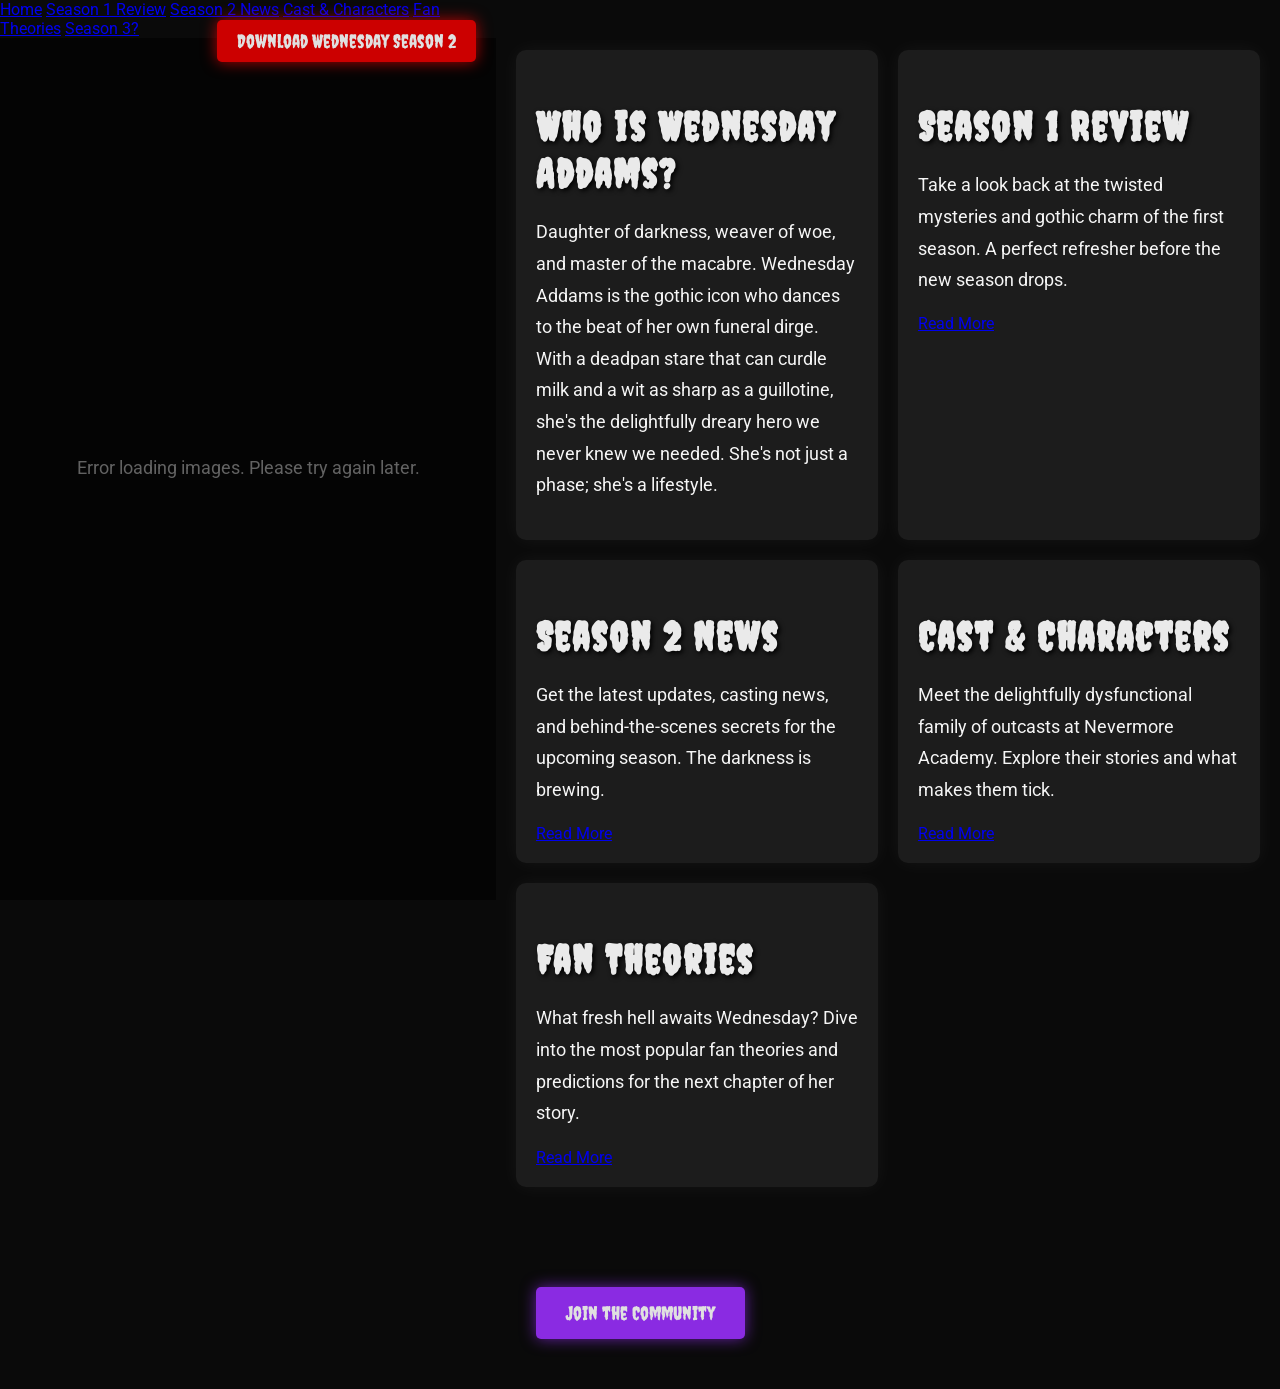
<file: index.html>
<!DOCTYPE html>
<html lang="en">
<head>
    <meta charset="UTF-8">
    <meta name="viewport" content="width=device-width, initial-scale=1.0">
    <title>Wednesday Season 2: The Darkness Returns | Home</title>

    <!-- SEO Meta Tags -->
    <meta name="description" content="Your ultimate fan hub for Wednesday Season 2. Get the latest news, reviews, cast details, fan theories, and updates on the delightfully dark Netflix series.">
    <meta name="author" content="FunnyCool">
    <meta name="keywords" content="Wednesday Season 2, Wednesday Addams, Netflix, Jenna Ortega, Wednesday series, Wednesday fan site">

    <!-- Open Graph / Facebook -->
    <meta property="og:type" content="website">
    <meta property="og:url" content="index.html">
    <meta property="og:title" content="Wednesday Season 2: The Darkness Returns | Fan Hub">
    <meta property="og:description" content="Your ultimate fan hub for Wednesday Season 2. Get the latest news, reviews, cast details, fan theories, and updates.">
    <meta property="og:image" content="https://image.tmdb.org/t/p/original/9PFonBhy4cQy7Jz20NpMygczOkv.jpg">
    <meta property="og:site_name" content="Wednesday: The Darkness Returns">

    <!-- Twitter -->
    <meta property="twitter:card" content="summary_large_image">
    <meta property="twitter:url" content="index.html">
    <meta property="twitter:title" content="Wednesday Season 2: The Darkness Returns | Fan Hub">
    <meta property="twitter:description" content="Your ultimate fan hub for Wednesday Season 2. Get the latest news, reviews, cast details, fan theories, and updates.">
    <meta property="twitter:image" content="https://image.tmdb.org/t/p/original/9PFonBhy4cQy7Jz20NpMygczOkv.jpg">

    <link rel="stylesheet" href="style.css">
</head>
<body>
    <div class="split-container">
    <header>
        <nav>
            <a href="index.html">Home</a>
            <a href="review.html">Season 1 Review</a>
            <a href="news.html">Season 2 News</a>
            <a href="cast.html">Cast & Characters</a>
            <a href="fan-theories.html">Fan Theories</a>
            <a href="season-3.html">Season 3?</a>
        </nav>
        <a href="https://t.me/+-IEOcYBDT4cxZTA1" target="_blank" class="download-btn">Download Wednesday Season 2</a>
        <div id="hero">
            <div id="hero-text">
                <h1>Wednesday Season 2</h1>
                <p>I find social media to be a soul-sucking void of meaningless affirmation. But here's a website.</p>
            </div>
        </div>
    </header>
    <main>
        <div class="tiles-container">
            <section id="wednesday-intro" class="tile">
                <h2>Who is Wednesday Addams?</h2>
                <p>Daughter of darkness, weaver of woe, and master of the macabre. Wednesday Addams is the gothic icon who dances to the beat of her own funeral dirge. With a deadpan stare that can curdle milk and a wit as sharp as a guillotine, she's the delightfully dreary hero we never knew we needed. She's not just a phase; she's a lifestyle.</p>
            </section>

            <section class="tile teaser-tile">
                <h2>Season 1 Review</h2>
                <p>Take a look back at the twisted mysteries and gothic charm of the first season. A perfect refresher before the new season drops.</p>
                <a href="review.html" class="teaser-link">Read More</a>
            </section>

            <section class="tile teaser-tile">
                <h2>Season 2 News</h2>
                <p>Get the latest updates, casting news, and behind-the-scenes secrets for the upcoming season. The darkness is brewing.</p>
                <a href="news.html" class="teaser-link">Read More</a>
            </section>

            <section class="tile teaser-tile">
                <h2>Cast & Characters</h2>
                <p>Meet the delightfully dysfunctional family of outcasts at Nevermore Academy. Explore their stories and what makes them tick.</p>
                <a href="cast.html" class="teaser-link">Read More</a>
            </section>

            <section class="tile teaser-tile">
                <h2>Fan Theories</h2>
                <p>What fresh hell awaits Wednesday? Dive into the most popular fan theories and predictions for the next chapter of her story.</p>
                <a href="fan-theories.html" class="teaser-link">Read More</a>
            </section>
        </div>
    </main>
    </div>
    <footer>
        <a href="https://t.me/+-IEOcYBDT4cxZTA1" target="_blank" class="telegram-btn">Join the Community</a>
    </footer>
    <script src="script.js"></script>
</body>
</html>
</file>
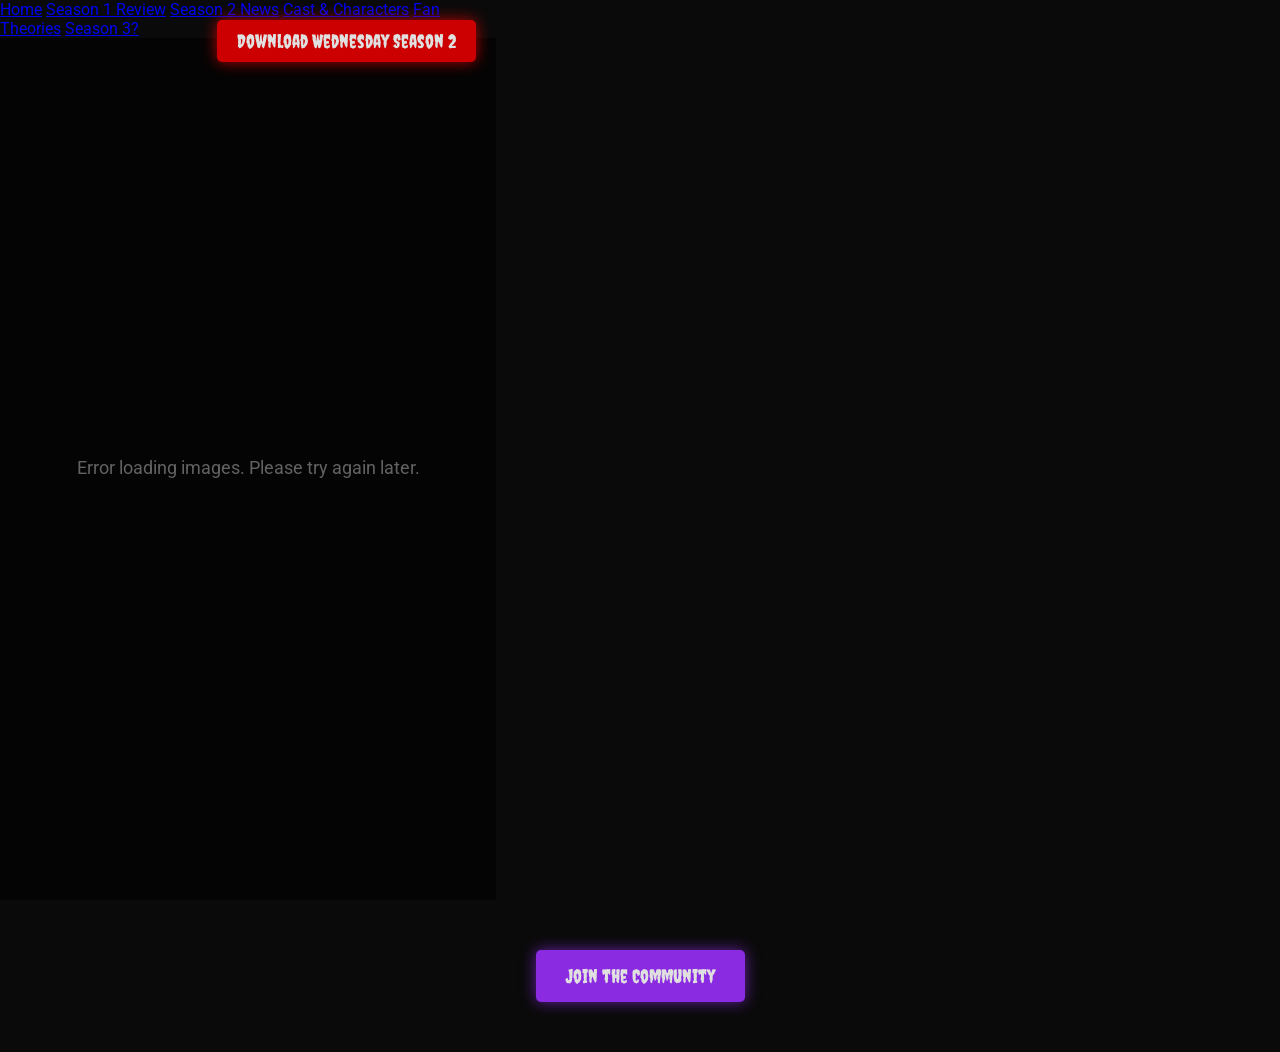
<file: cast.html>
<!DOCTYPE html>
<html lang="en">
<head>
    <meta charset="UTF-8">
    <meta name="viewport" content="width=device-width, initial-scale=1.0">
    <title>Wednesday Cast & Characters | Meet the Outcasts</title>

    <!-- SEO Meta Tags -->
    <meta name="description" content="Explore the cast and characters of Wednesday. Learn more about Jenna Ortega as Wednesday Addams, Enid Sinclair, Xavier Thorpe, and the other residents of Nevermore.">
    <meta name="author" content="FunnyCool">
    <meta name="keywords" content="Wednesday cast, Jenna Ortega, Emma Myers, Percy Hynes White, Wednesday characters, Nevermore cast">

    <!-- Open Graph / Facebook -->
    <meta property="og:type" content="website">
    <meta property="og:url" content="cast.html">
    <meta property="og:title" content="Wednesday Cast & Characters | Meet the Outcasts">
    <meta property="og:description" content="Explore the cast and characters of Wednesday. Learn more about Jenna Ortega as Wednesday Addams, Enid Sinclair, Xavier Thorpe, and more.">
    <meta property="og:image" content="https://image.tmdb.org/t/p/original/9PFonBhy4cQy7Jz20NpMygczOkv.jpg">
    <meta property="og:site_name" content="Wednesday: The Darkness Returns">

    <!-- Twitter -->
    <meta property="twitter:card" content="summary_large_image">
    <meta property="twitter:url" content="cast.html">
    <meta property="twitter:title" content="Wednesday Cast & Characters | Meet the Outcasts">
    <meta property="twitter:description" content="Explore the cast and characters of Wednesday. Learn more about Jenna Ortega as Wednesday Addams, Enid Sinclair, Xavier Thorpe, and more.">
    <meta property="twitter:image" content="https://image.tmdb.org/t/p/original/9PFonBhy4cQy7Jz20NpMygczOkv.jpg">

    <link rel="stylesheet" href="style.css">
</head>
<body>
    <div class="split-container">
    <header>
        <nav>
            <a href="index.html">Home</a>
            <a href="review.html">Season 1 Review</a>
            <a href="news.html">Season 2 News</a>
            <a href="cast.html">Cast & Characters</a>
            <a href="fan-theories.html">Fan Theories</a>
            <a href="season-3.html">Season 3?</a>
        </nav>
        <a href="https://t.me/+-IEOcYBDT4cxZTA1" target="_blank" class="download-btn">Download Wednesday Season 2</a>
        <div id="hero">
            <div id="hero-text">
                <h1>Cast & Characters</h1>
                <p>A delightful little morgue of all the faces you'll come to know. Or tolerate.</p>
            </div>
        </div>
    </header>
    <main>
        <div class="cast-container">
            <!-- Character cards will be dynamically inserted here by script.js -->
        </div>
    </main>
    </div>
    <footer>
        <a href="https://t.me/+-IEOcYBDT4cxZTA1" target="_blank" class="telegram-btn">Join the Community</a>
    </footer>
    <script src="script.js"></script>
</body>
</html>
</file>
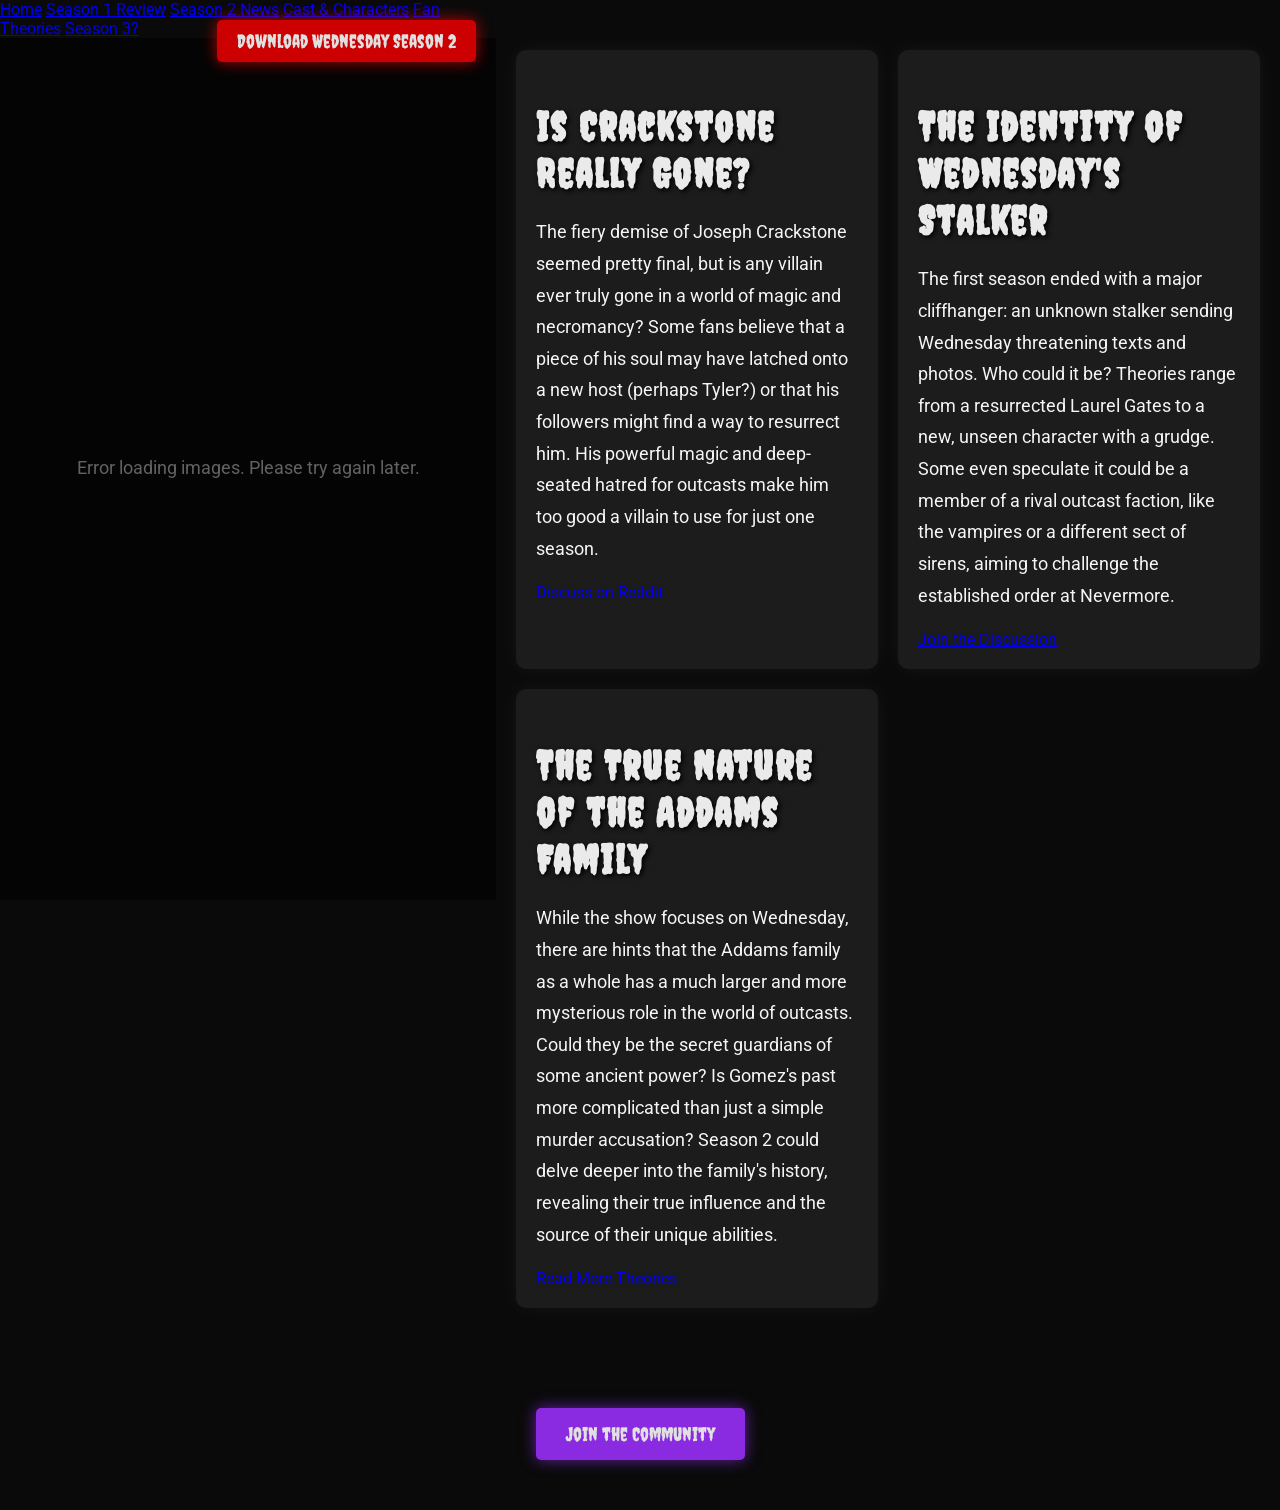
<file: fan-theories.html>
<!DOCTYPE html>
<html lang="en">
<head>
    <meta charset="UTF-8">
    <meta name="viewport" content="width=device-width, initial-scale=1.0">
    <title>Wednesday Fan Theories | What Fresh Hell Awaits?</title>

    <!-- SEO Meta Tags -->
    <meta name="description" content="Dive into the most popular fan theories for the Wednesday series. What's next for Wednesday, who is her stalker, and what secrets does the Addams family hold?">
    <meta name="author" content="FunnyCool">
    <meta name="keywords" content="Wednesday fan theories, Wednesday season 2 theories, Wednesday stalker, Addams family secrets, Crackstone theory">

    <!-- Open Graph / Facebook -->
    <meta property="og:type" content="website">
    <meta property="og:url" content="fan-theories.html">
    <meta property="og:title" content="Wednesday Fan Theories | What Fresh Hell Awaits?">
    <meta property="og:description" content="Dive into the most popular fan theories for the Wednesday series. Who is her stalker, and what secrets does the Addams family hold?">
    <meta property="og:image" content="https://image.tmdb.org/t/p/original/9PFonBhy4cQy7Jz20NpMygczOkv.jpg">
    <meta property="og:site_name" content="Wednesday: The Darkness Returns">

    <!-- Twitter -->
    <meta property="twitter:card" content="summary_large_image">
    <meta property="twitter:url" content="fan-theories.html">
    <meta property="twitter:title" content="Wednesday Fan Theories | What Fresh Hell Awaits?">
    <meta property="twitter:description" content="Dive into the most popular fan theories for the Wednesday series. Who is her stalker, and what secrets does the Addams family hold?">
    <meta property="twitter:image" content="https://image.tmdb.org/t/p/original/9PFonBhy4cQy7Jz20NpMygczOkv.jpg">

    <link rel="stylesheet" href="style.css">
</head>
<body>
    <div class="split-container">
    <header>
        <nav>
            <a href="index.html">Home</a>
            <a href="review.html">Season 1 Review</a>
            <a href="news.html">Season 2 News</a>
            <a href="cast.html">Cast & Characters</a>
            <a href="fan-theories.html">Fan Theories</a>
            <a href="season-3.html">Season 3?</a>
        </nav>
        <a href="https://t.me/+-IEOcYBDT4cxZTA1" target="_blank" class="download-btn">Download Wednesday Season 2</a>
        <div id="hero">
            <div id="hero-text">
                <h1>Fan Theories</h1>
                <p>Your pathetic attempts at predicting my future are almost... amusing. Let's review.</p>
            </div>
        </div>
    </header>
    <main>
        <div class="tiles-container">
            <section class="tile">
                <h2>Is Crackstone Really Gone?</h2>
                <p>The fiery demise of Joseph Crackstone seemed pretty final, but is any villain ever truly gone in a world of magic and necromancy? Some fans believe that a piece of his soul may have latched onto a new host (perhaps Tyler?) or that his followers might find a way to resurrect him. His powerful magic and deep-seated hatred for outcasts make him too good a villain to use for just one season.</p>
                <a href="#" class="news-source">Discuss on Reddit</a>
            </section>

            <section class="tile">
                <h2>The Identity of Wednesday's Stalker</h2>
                <p>The first season ended with a major cliffhanger: an unknown stalker sending Wednesday threatening texts and photos. Who could it be? Theories range from a resurrected Laurel Gates to a new, unseen character with a grudge. Some even speculate it could be a member of a rival outcast faction, like the vampires or a different sect of sirens, aiming to challenge the established order at Nevermore.</p>
                <a href="#" class="news-source">Join the Discussion</a>
            </section>

            <section class="tile">
                <h2>The True Nature of the Addams Family</h2>
                <p>While the show focuses on Wednesday, there are hints that the Addams family as a whole has a much larger and more mysterious role in the world of outcasts. Could they be the secret guardians of some ancient power? Is Gomez's past more complicated than just a simple murder accusation? Season 2 could delve deeper into the family's history, revealing their true influence and the source of their unique abilities.</p>
                <a href="#" class="news-source">Read More Theories</a>
            </section>
        </div>
    </main>
    </div>
    <footer>
        <a href="https://t.me/+-IEOcYBDT4cxZTA1" target="_blank" class="telegram-btn">Join the Community</a>
    </footer>
    <script src="script.js"></script>
</body>
</html>
</file>
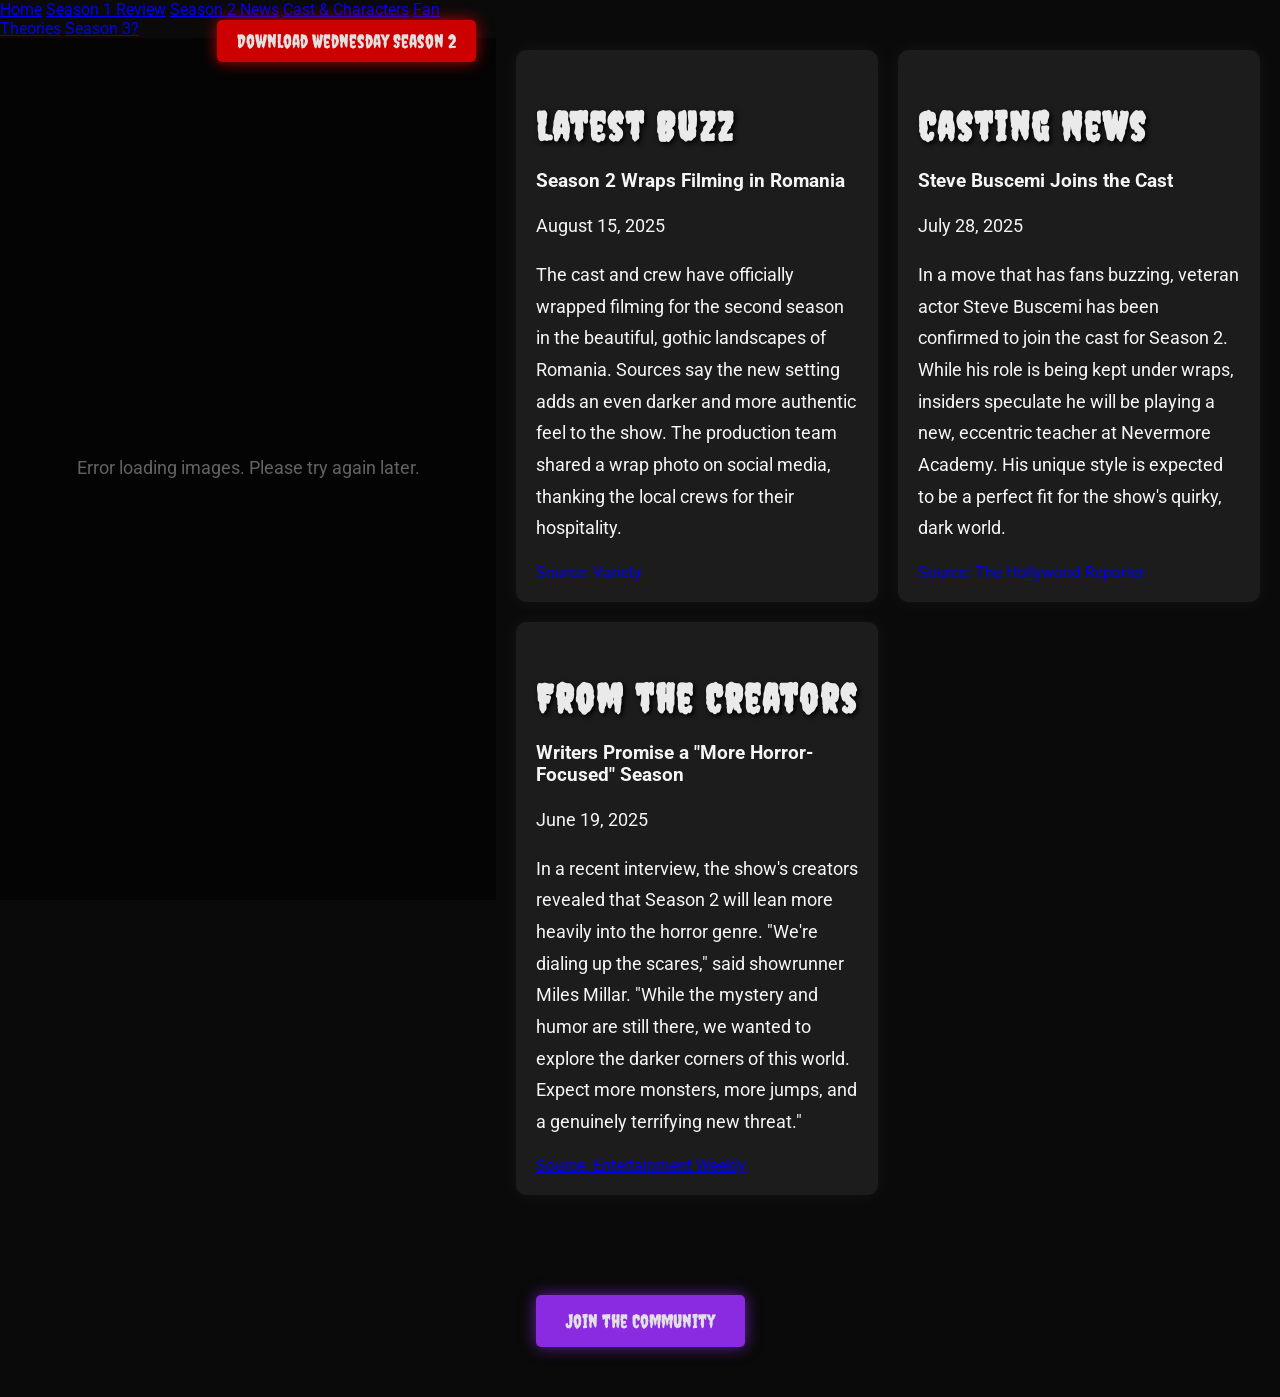
<file: news.html>
<!DOCTYPE html>
<html lang="en">
<head>
    <meta charset="UTF-8">
    <meta name="viewport" content="width=device-width, initial-scale=1.0">
    <title>Wednesday Season 2 News & Updates | The Latest Buzz</title>

    <!-- SEO Meta Tags -->
    <meta name="description" content="Get the latest breaking news and updates for Wednesday Season 2. Casting news, filming updates, release date information, and more.">
    <meta name="author" content="FunnyCool">
    <meta name="keywords" content="Wednesday Season 2 news, Wednesday Season 2 release date, Wednesday cast news, Netflix Wednesday updates">

    <!-- Open Graph / Facebook -->
    <meta property="og:type" content="website">
    <meta property="og:url" content="news.html">
    <meta property="og:title" content="Wednesday Season 2 News & Updates | The Latest Buzz">
    <meta property="og:description" content="Get the latest breaking news and updates for Wednesday Season 2. Casting news, filming updates, release date information, and more.">
    <meta property="og:image" content="https://image.tmdb.org/t/p/original/9PFonBhy4cQy7Jz20NpMygczOkv.jpg">
    <meta property="og:site_name" content="Wednesday: The Darkness Returns">

    <!-- Twitter -->
    <meta property="twitter:card" content="summary_large_image">
    <meta property="twitter:url" content="news.html">
    <meta property="twitter:title" content="Wednesday Season 2 News & Updates | The Latest Buzz">
    <meta property="twitter:description" content="Get the latest breaking news and updates for Wednesday Season 2. Casting news, filming updates, release date information, and more.">
    <meta property="twitter:image" content="https://image.tmdb.org/t/p/original/9PFonBhy4cQy7Jz20NpMygczOkv.jpg">

    <link rel="stylesheet" href="style.css">
</head>
<body>
    <div class="split-container">
    <header>
        <nav>
            <a href="index.html">Home</a>
            <a href="review.html">Season 1 Review</a>
            <a href="news.html">Season 2 News</a>
            <a href="cast.html">Cast & Characters</a>
            <a href="fan-theories.html">Fan Theories</a>
            <a href="season-3.html">Season 3?</a>
        </nav>
        <a href="https://t.me/+-IEOcYBDT4cxZTA1" target="_blank" class="download-btn">Download Wednesday Season 2</a>
        <div id="hero">
            <div id="hero-text">
                <h1>Season 2 News</h1>
                <p>The rumor mill is a siren's song for the intellectually starved. Here are the facts.</p>
            </div>
        </div>
    </header>
    <main>
        <div class="tiles-container">
            <section class="tile">
                <h2>Latest Buzz</h2>
                <article class="news-article">
                    <h3>Season 2 Wraps Filming in Romania</h3>
                    <p class="news-date">August 15, 2025</p>
                    <p>The cast and crew have officially wrapped filming for the second season in the beautiful, gothic landscapes of Romania. Sources say the new setting adds an even darker and more authentic feel to the show. The production team shared a wrap photo on social media, thanking the local crews for their hospitality.</p>
                    <a href="#" class="news-source">Source: Variety</a>
                </article>
            </section>

            <section class="tile">
                <h2>Casting News</h2>
                <article class="news-article">
                    <h3>Steve Buscemi Joins the Cast</h3>
                    <p class="news-date">July 28, 2025</p>
                    <p>In a move that has fans buzzing, veteran actor Steve Buscemi has been confirmed to join the cast for Season 2. While his role is being kept under wraps, insiders speculate he will be playing a new, eccentric teacher at Nevermore Academy. His unique style is expected to be a perfect fit for the show's quirky, dark world.</p>
                    <a href="#" class="news-source">Source: The Hollywood Reporter</a>
                </article>
            </section>

            <section class="tile">
                <h2>From the Creators</h2>
                <article class="news-article">
                    <h3>Writers Promise a "More Horror-Focused" Season</h3>
                    <p class="news-date">June 19, 2025</p>
                    <p>In a recent interview, the show's creators revealed that Season 2 will lean more heavily into the horror genre. "We're dialing up the scares," said showrunner Miles Millar. "While the mystery and humor are still there, we wanted to explore the darker corners of this world. Expect more monsters, more jumps, and a genuinely terrifying new threat."</p>
                    <a href="#" class="news-source">Source: Entertainment Weekly</a>
                </article>
            </section>
        </div>
    </main>
    </div>
    <footer>
        <a href="https://t.me/+-IEOcYBDT4cxZTA1" target="_blank" class="telegram-btn">Join the Community</a>
    </footer>
    <script src="script.js"></script>
</body>
</html>
</file>
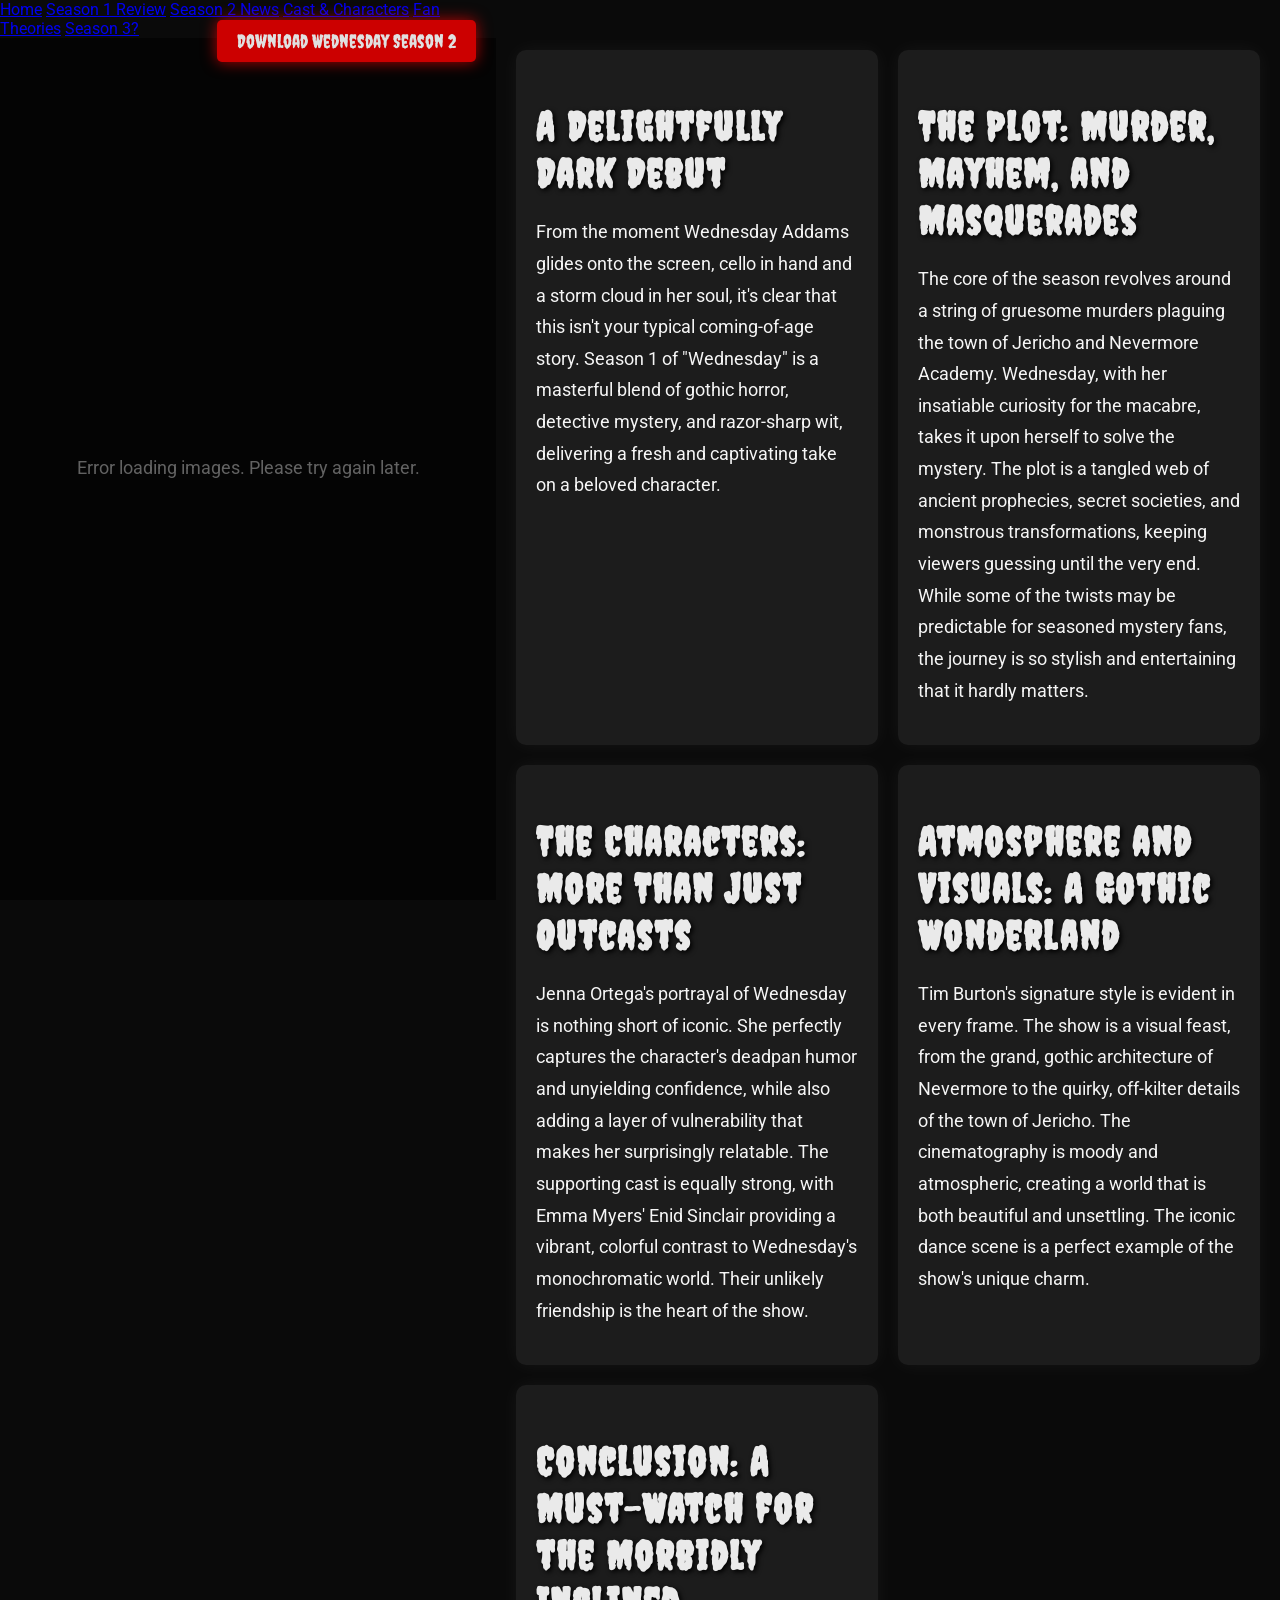
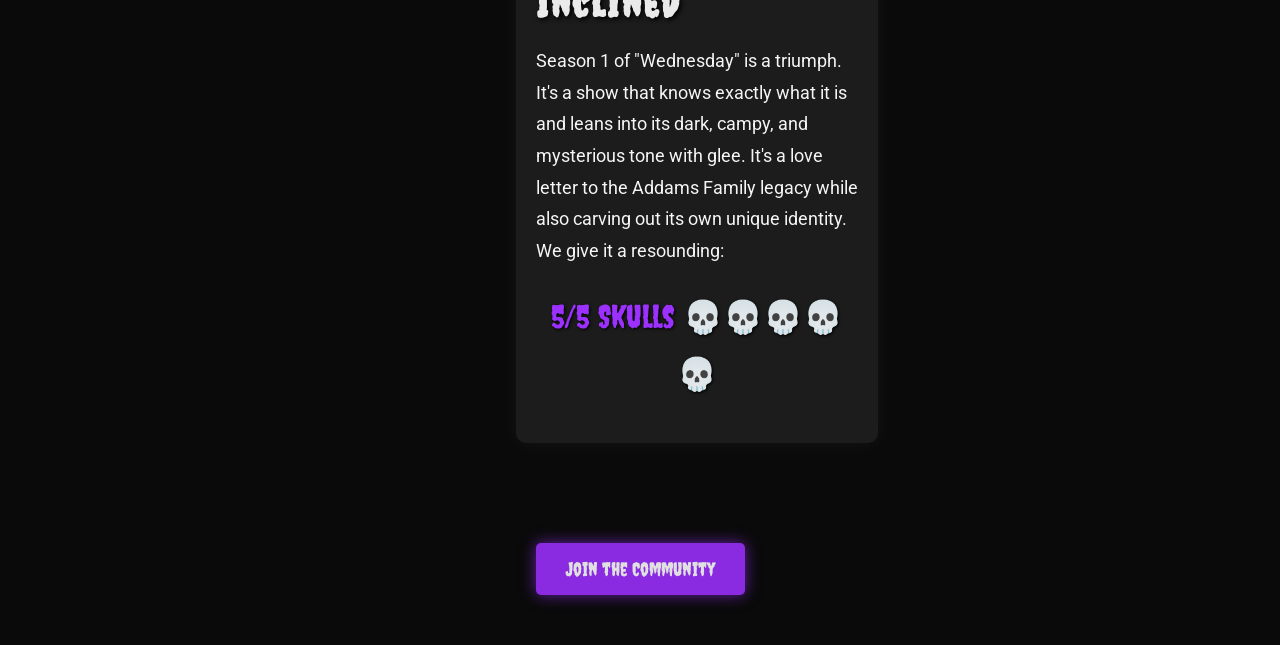
<file: review.html>
<!DOCTYPE html>
<html lang="en">
<head>
    <meta charset="UTF-8">
    <meta name="viewport" content="width=device-width, initial-scale=1.0">
    <title>Wednesday Season 1 Review | A Darkly Delightful Debut</title>

    <!-- SEO Meta Tags -->
    <meta name="description" content="A deep-dive review of Wednesday Season 1. Explore the plot, characters, and gothic atmosphere of the hit Netflix series that started it all.">
    <meta name="author" content="FunnyCool">
    <meta name="keywords" content="Wednesday Season 1 review, Wednesday recap, Jenna Ortega Wednesday, Nevermore Academy, Wednesday plot summary">

    <!-- Open Graph / Facebook -->
    <meta property="og:type" content="article">
    <meta property="og:url" content="review.html">
    <meta property="og:title" content="Wednesday Season 1 Review | A Darkly Delightful Debut">
    <meta property="og:description" content="A deep-dive review of Wednesday Season 1. Explore the plot, characters, and gothic atmosphere of the hit Netflix series.">
    <meta property="og:image" content="https://image.tmdb.org/t/p/original/9PFonBhy4cQy7Jz20NpMygczOkv.jpg">
    <meta property="og:site_name" content="Wednesday: The Darkness Returns">

    <!-- Twitter -->
    <meta property="twitter:card" content="summary_large_image">
    <meta property="twitter:url" content="review.html">
    <meta property="twitter:title" content="Wednesday Season 1 Review | A Darkly Delightful Debut">
    <meta property="twitter:description" content="A deep-dive review of Wednesday Season 1. Explore the plot, characters, and gothic atmosphere of the hit Netflix series.">
    <meta property="twitter:image" content="https://image.tmdb.org/t/p/original/9PFonBhy4cQy7Jz20NpMygczOkv.jpg">

    <link rel="stylesheet" href="style.css">
</head>
<body>
    <div class="split-container">
    <header>
        <nav>
            <a href="index.html">Home</a>
            <a href="review.html">Season 1 Review</a>
            <a href="news.html">Season 2 News</a>
            <a href="cast.html">Cast & Characters</a>
            <a href="fan-theories.html">Fan Theories</a>
            <a href="season-3.html">Season 3?</a>
        </nav>
        <a href="https://t.me/+-IEOcYBDT4cxZTA1" target="_blank" class="download-btn">Download Wednesday Season 2</a>
        <div id="hero">
            <div id="hero-text">
                <h1>Season 1 Review</h1>
                <p>I've dissected the first season. For your viewing pleasure, of course.</p>
            </div>
        </div>
    </header>
    <main>
        <div class="tiles-container">
            <section class="tile">
                <h2>A Delightfully Dark Debut</h2>
                <p>From the moment Wednesday Addams glides onto the screen, cello in hand and a storm cloud in her soul, it's clear that this isn't your typical coming-of-age story. Season 1 of "Wednesday" is a masterful blend of gothic horror, detective mystery, and razor-sharp wit, delivering a fresh and captivating take on a beloved character.</p>
            </section>

            <section class="tile">
                <h2>The Plot: Murder, Mayhem, and Masquerades</h2>
                <p>The core of the season revolves around a string of gruesome murders plaguing the town of Jericho and Nevermore Academy. Wednesday, with her insatiable curiosity for the macabre, takes it upon herself to solve the mystery. The plot is a tangled web of ancient prophecies, secret societies, and monstrous transformations, keeping viewers guessing until the very end. While some of the twists may be predictable for seasoned mystery fans, the journey is so stylish and entertaining that it hardly matters.</p>
            </section>

            <section class="tile">
                <h2>The Characters: More Than Just Outcasts</h2>
                <p>Jenna Ortega's portrayal of Wednesday is nothing short of iconic. She perfectly captures the character's deadpan humor and unyielding confidence, while also adding a layer of vulnerability that makes her surprisingly relatable. The supporting cast is equally strong, with Emma Myers' Enid Sinclair providing a vibrant, colorful contrast to Wednesday's monochromatic world. Their unlikely friendship is the heart of the show.</p>
            </section>

            <section class="tile">
                <h2>Atmosphere and Visuals: A Gothic Wonderland</h2>
                <p>Tim Burton's signature style is evident in every frame. The show is a visual feast, from the grand, gothic architecture of Nevermore to the quirky, off-kilter details of the town of Jericho. The cinematography is moody and atmospheric, creating a world that is both beautiful and unsettling. The iconic dance scene is a perfect example of the show's unique charm.</p>
            </section>

            <section class="tile">
                <h2>Conclusion: A Must-Watch for the Morbidly Inclined</h2>
                <p>Season 1 of "Wednesday" is a triumph. It's a show that knows exactly what it is and leans into its dark, campy, and mysterious tone with glee. It's a love letter to the Addams Family legacy while also carving out its own unique identity. We give it a resounding:</p>
                <p class="date">5/5 Skulls 💀💀💀💀💀</p>
            </section>
        </div>
    </main>
    </div>
    <footer>
        <a href="https://t.me/+-IEOcYBDT4cxZTA1" target="_blank" class="telegram-btn">Join the Community</a>
    </footer>
    <script src="script.js"></script>
</body>
</html>
</file>
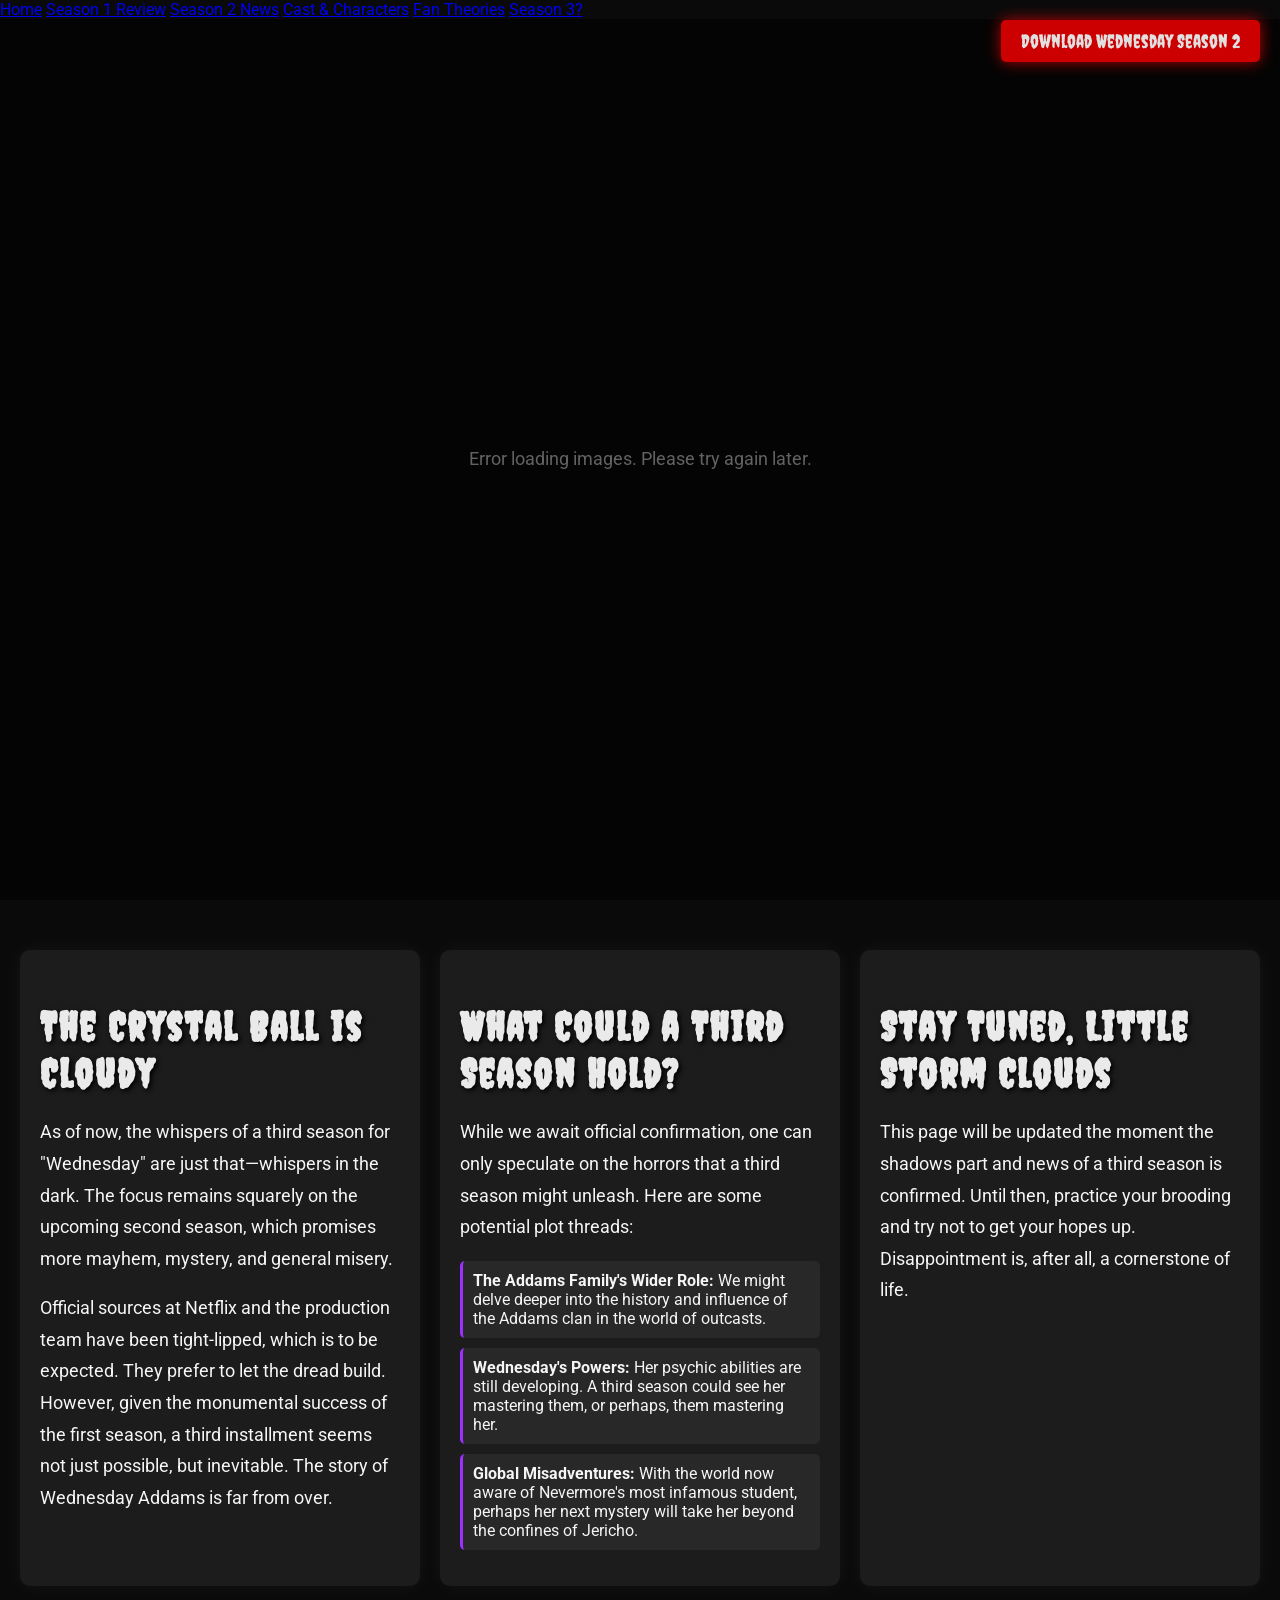
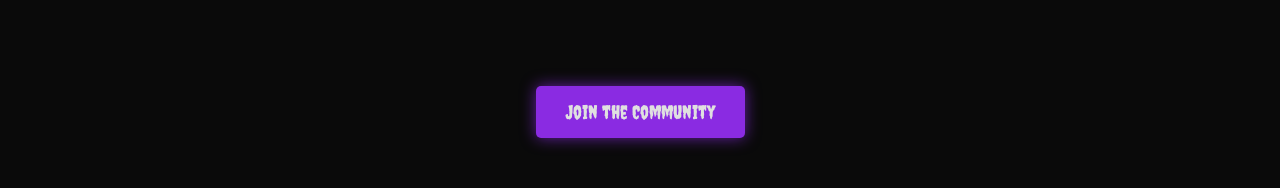
<file: season-3.html>
<!DOCTYPE html>
<html lang="en">
<head>
    <meta charset="UTF-8">
    <meta name="viewport" content="width=device-width, initial-scale=1.0">
    <title>Wednesday Season 3 Rumors & News | Is It Happening?</title>

    <!-- SEO Meta Tags -->
    <meta name="description" content="Is a third season of Wednesday on the way? Explore the latest rumors, news, and speculation about the future of the hit Netflix series beyond Season 2.">
    <meta name="author" content="FunnyCool">
    <meta name="keywords" content="Wednesday Season 3, Wednesday season 3 rumors, Wednesday renewal, Netflix Wednesday season 3">

    <!-- Open Graph / Facebook -->
    <meta property="og:type" content="website">
    <meta property="og:url" content="season-3.html">
    <meta property="og:title" content="Wednesday Season 3 Rumors | Is It Happening?">
    <meta property="og:description" content="Is a third season of Wednesday on the way? Explore the latest rumors, news, and speculation about the future of the hit Netflix series.">
    <meta property="og:image" content="https://image.tmdb.org/t/p/original/9PFonBhy4cQy7Jz20NpMygczOkv.jpg">
    <meta property="og:site_name" content="Wednesday: The Darkness Returns">

    <!-- Twitter -->
    <meta property="twitter:card" content="summary_large_image">
    <meta property="twitter:url" content="season-3.html">
    <meta property="twitter:title" content="Wednesday Season 3 Rumors | Is It Happening?">
    <meta property="twitter:description" content="Is a third season of Wednesday on the way? Explore the latest rumors, news, and speculation about the future of the hit Netflix series.">
    <meta property="twitter:image" content="https://image.tmdb.org/t/p/original/9PFonBhy4cQy7Jz20NpMygczOkv.jpg">

    <link rel="stylesheet" href="style.css">
</head>
<body>
    <header>
        <nav>
            <a href="index.html">Home</a>
            <a href="review.html">Season 1 Review</a>
            <a href="news.html">Season 2 News</a>
            <a href="cast.html">Cast & Characters</a>
            <a href="fan-theories.html">Fan Theories</a>
            <a href="season-3.html">Season 3?</a>
        </nav>
        <a href="https://t.me/+-IEOcYBDT4cxZTA1" target="_blank" class="download-btn">Download Wednesday Season 2</a>
        <div id="hero">
            <div id="hero-text">
                <h1>Season 3?</h1>
                <p>You're already asking for more? Patience is a virtue I rarely practice. But fine.</p>
            </div>
        </div>
    </header>
    <main>
        <div class="tiles-container">
            <section class="tile">
                <h2>The Crystal Ball is Cloudy</h2>
                <p>As of now, the whispers of a third season for "Wednesday" are just that—whispers in the dark. The focus remains squarely on the upcoming second season, which promises more mayhem, mystery, and general misery.</p>
                <p>Official sources at Netflix and the production team have been tight-lipped, which is to be expected. They prefer to let the dread build. However, given the monumental success of the first season, a third installment seems not just possible, but inevitable. The story of Wednesday Addams is far from over.</p>
            </section>
            <section class="tile">
                <h2>What Could a Third Season Hold?</h2>
                <p>While we await official confirmation, one can only speculate on the horrors that a third season might unleash. Here are some potential plot threads:</p>
                <ul>
                    <li><strong>The Addams Family's Wider Role:</strong> We might delve deeper into the history and influence of the Addams clan in the world of outcasts.</li>
                    <li><strong>Wednesday's Powers:</strong> Her psychic abilities are still developing. A third season could see her mastering them, or perhaps, them mastering her.</li>
                    <li><strong>Global Misadventures:</strong> With the world now aware of Nevermore's most infamous student, perhaps her next mystery will take her beyond the confines of Jericho.</li>
                </ul>
            </section>
            <section class="tile">
                <h2>Stay Tuned, Little Storm Clouds</h2>
                <p>This page will be updated the moment the shadows part and news of a third season is confirmed. Until then, practice your brooding and try not to get your hopes up. Disappointment is, after all, a cornerstone of life.</p>
            </section>
        </div>
    </main>
    <footer>
        <a href="https://t.me/+-IEOcYBDT4cxZTA1" target="_blank" class="telegram-btn">Join the Community</a>
    </footer>
    <script src="script.js"></script>
</body>
</html>
</file>
<file: style.css>
@import url('https://fonts.googleapis.com/css2?family=Creepster&family=Roboto:wght@400;700&display=swap');

body, html {
    margin: 0;
    padding: 0;
    font-family: 'Roboto', sans-serif;
    background-color: #0a0a0a;
    color: #f5f5f5;
    overflow-x: hidden;
}

#hero {
    flex-grow: 1;
    background-size: cover;
    background-position: center;
    transition: background-image 1s ease-in-out;
    display: flex;
    justify-content: center;
    align-items: center;
    text-align: center;
    position: relative;
    overflow: hidden;
}

#hero::before {
    content: '';
    position: absolute;
    top: 0;
    left: 0;
    right: 0;
    bottom: 0;
    background: rgba(0, 0, 0, 0.6);
    z-index: 1;
}

#hero-text {
    position: relative;
    z-index: 2;
    animation: fadeIn 3s ease-in-out;
}

#hero-text h1 {
    font-size: 5em;
    margin: 0;
}

#hero-text p {
    font-size: 1.5em;
    margin-top: 10px;
}

@keyframes fadeIn {
    from {
        opacity: 0;
        transform: translateY(20px);
    }
    to {
        opacity: 1;
        transform: translateY(0);
    }
}

.split-container {
    display: flex;
    min-height: 100vh;
}

header {
    flex: 2; /* Takes up 2/5 of the space */
    position: sticky;
    top: 0;
    height: 100vh;
    display: flex;
    flex-direction: column;
}

main {
    flex: 3; /* Takes up 3/5 of the space */
    padding: 50px 20px;
    overflow-y: auto;
}

.tiles-container {
    display: grid;
    grid-template-columns: repeat(auto-fit, minmax(300px, 1fr));
    gap: 20px;
}

.tile {
    background: #1c1c1c;
    border-radius: 10px;
    padding: 20px;
    box-shadow: 0 0 20px rgba(255, 255, 255, 0.05);
    opacity: 0;
    transform: translateY(50px);
    transition: opacity 0.5s ease-out, transform 0.5s ease-out, box-shadow 0.3s ease-in-out;
}

.tile.visible {
    opacity: 1;
    transform: translateY(0);
}

.tile:hover {
    transform: translateY(-10px) scale(1.03);
    box-shadow: 0 10px 40px rgba(200, 200, 200, 0.15);
}

ul {
    list-style: none;
    padding-left: 0;
}

li {
    background: rgba(255, 255, 255, 0.05);
    margin-bottom: 10px;
    padding: 10px;
    border-radius: 5px;
    border-left: 3px solid #9B30FF; /* A more vibrant purple */
}

.character-gallery {
    display: flex;
    justify-content: center;
    gap: 15px;
    margin: 20px 0;
    flex-wrap: wrap;
}

.character-gallery img {
    width: 100px;
    height: 150px;
    object-fit: cover;
    border-radius: 5px;
    border: 2px solid #333;
    transition: transform 0.3s, border-color 0.3s;
}

.character-gallery img:hover {
    transform: scale(1.1);
    border-color: #9B30FF;
}

.date {
    font-size: 2em;
    font-family: 'Creepster', cursive;
    color: #9B30FF;
    text-align: center;
    margin: 20px 0;
    text-shadow: 1px 1px 3px #000;
}

h1, h2 {
    font-family: 'Creepster', cursive;
    color: #EAEAEA;
    text-shadow: 2px 2px 5px #000;
    letter-spacing: 2px;
    font-size: 3em;
    margin-bottom: 20px;
}

h2 {
    font-size: 2.5em;
}

p {
    line-height: 1.8;
    font-size: 1.1em;
}

footer {
    text-align: center;
    padding: 50px 20px;
}

.telegram-btn {
    display: inline-block;
    padding: 15px 30px;
    font-size: 1.2em;
    font-family: 'Creepster', cursive;
    color: #e0e0e0;
    background-color: #8A2BE2; /* BlueViolet */
    text-decoration: none;
    border-radius: 5px;
    transition: background-color 0.3s, transform 0.3s;
    box-shadow: 0 0 15px rgba(138, 43, 226, 0.7);
}

.telegram-btn:hover {
    background-color: #9932CC; /* DarkOrchid */
    transform: scale(1.1);
}

.download-btn {
    position: absolute;
    top: 20px;
    right: 20px;
    z-index: 10;
    padding: 10px 20px;
    font-family: 'Creepster', cursive;
    font-size: 1.2em;
    color: #e0e0e0;
    background-color: #c00;
    text-decoration: none;
    border-radius: 5px;
    transition: background-color 0.3s, transform 0.3s;
    box-shadow: 0 0 15px rgba(255, 0, 0, 0.7);
}

.download-btn:hover {
    background-color: #e00;
    transform: scale(1.1);
}

@media (max-width: 768px) {
    .split-container {
        flex-direction: column;
    }

    header {
        position: static;
        height: 60vh;
    }

    #hero-text h1 {
        font-size: 3em;
    }

    #hero-text p {
        font-size: 1.2em;
    }

    h1, h2 {
        font-size: 2.5em;
    }

    h2 {
        font-size: 2em;
    }

    .download-btn {
        top: 10px;
        right: 10px;
        font-size: 1em;
        padding: 8px 15px;
    }

    section:hover {
        transform: none;
        box-shadow: 0 0 20px rgba(255, 255, 255, 0.05);
    }
}
</file>
